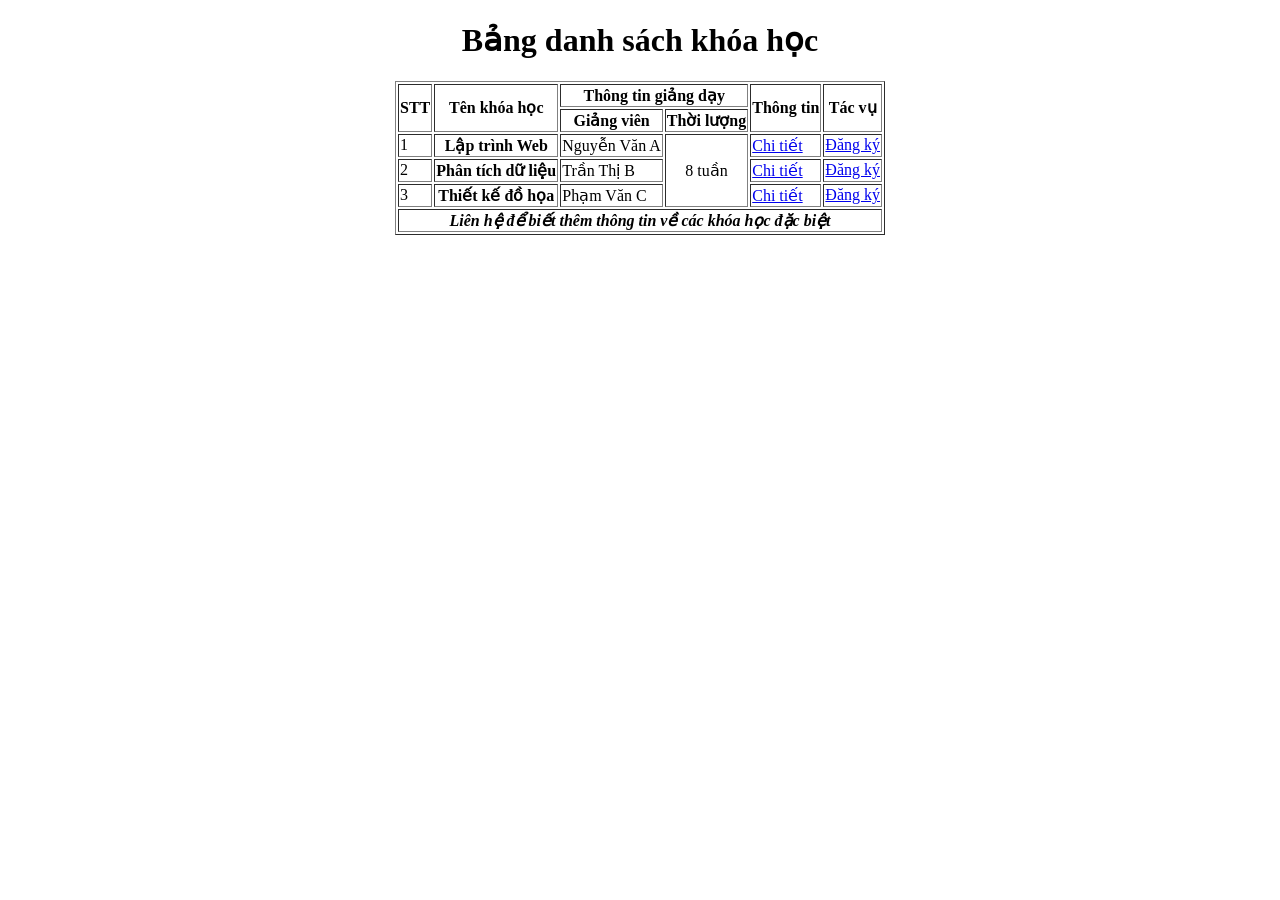
<file: baibuoi1.html>
<!DOCTYPE html>
<html lang="en">
<head>
    <meta charset="UTF-8">
    <meta name="viewport" content="width=device-width, initial-scale=1.0">
    <title>Document</title>
</head>
<body>
    
    <h1><center>Bảng danh sách khóa học</center></h1>
    <table border="1" align="center">
        <thead>
            <tr>
                <th rowspan="2">STT</th>
                <th rowspan="2">Tên khóa học</th>
                <th colspan="2">Thông tin giảng dạy</th>
                <th rowspan="2">Thông tin</th>
                <th rowspan="2">Tác vụ</th>
            </tr>
            <tr>
                <th>Giảng viên</th>
                <th>Thời lượng</th>
            </tr>
        </thead>
        <tbody>
            <tr>
                <td>1</td>
                <th>Lập trình Web</th>
                <td>Nguyễn Văn A</td>
                <td rowspan="3" style="text-align: center;">8 tuần</td>
                <td><a href="#">Chi tiết</a></td>
                <td><a href="#">Đăng ký</a></td>
            </tr>
            <tr>
                <td>2</td>
                <th>Phân tích dữ liệu</th>
                <td>Trần Thị B</td>
                <td><a href="#">Chi tiết</a></td>
                <td><a href="#">Đăng ký</a></td>
            </tr>
            <tr>
                <td>3</td>
                <th>Thiết kế đồ họa</th>
                <td>Phạm Văn C</td>
                <td><a href="#">Chi tiết</a></td>
                <td><a href="#">Đăng ký</a></td>
            </tr>
            <tr>
                <th colspan="6" ><i>
                    Liên hệ để biết thêm thông tin về các khóa học đặc biệt
                </i></th>
            </tr>
        </tbody>
    </table>
</body>
</html>
</file>
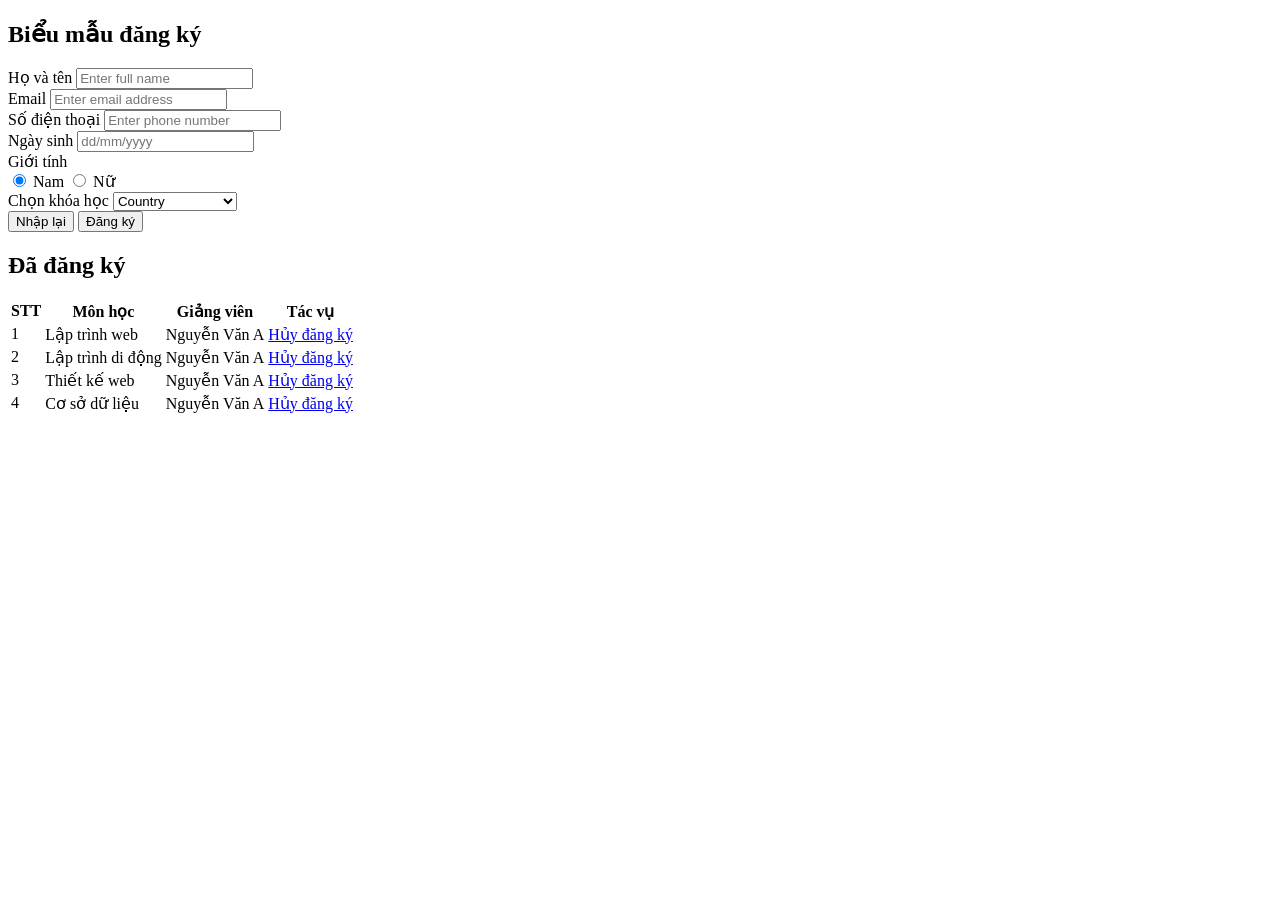
<file: baibuoi2.html>
<!DOCTYPE html>
<html lang="en">
<head>
    <meta charset="UTF-8">
    <meta name="viewport" content="width=device-width, initial-scale=1.0">
    <title>Document</title>
    <style>
        
    </style>
</head>
<div class="container">
        <h2>Biểu mẫu đăng ký</h2>
        <form action="#">
            <div class="form-group">
                <label>Họ và tên</label>
                <input type="text" placeholder="Enter full name">
            </div>

            <div class="form-group">
                <label>Email</label>
                <input type="email" placeholder="Enter email address">
            </div>

            <div class="row">
                <div class="col form-group">
                    <label>Số điện thoại</label>
                    <input type="text" placeholder="Enter phone number">
                </div>
                <div class="col form-group">
                    <label>Ngày sinh</label>
                    <input type="text" placeholder="dd/mm/yyyy" onfocus="(this.type='date')" onblur="(this.type='text')">
                </div>
            </div>

            <div class="form-group">
                <label>Giới tính</label>
                <div class="radio-group">
                    <label><input type="radio" name="gender" value="nam" checked> Nam</label>
                    <label><input type="radio" name="gender" value="nu"> Nữ</label>
                </div>
            </div>

            <div class="form-group">
                <label>Chọn khóa học</label>
                <select>
                    <option value="" disabled selected>Country</option> <option value="web">Lập trình web</option>
                    <option value="mobile">Lập trình di động</option>
                    <option value="design">Thiết kế web</option>
                    <option value="db">Cơ sở dữ liệu</option>
                </select>
            </div>

            <div class="btn-group">
                <button type="reset" class="btn btn-reset">Nhập lại</button>
                <button type="button" class="btn btn-submit">Đăng ký</button>
            </div>
        </form>

        <h2 class="table-title">Đã đăng ký</h2>
        <table>
            <thead>
                <tr>
                    <th class="center-text">STT</th>
                    <th>Môn học</th>
                    <th>Giảng viên</th>
                    <th class="center-text">Tác vụ</th>
                </tr>
            </thead>
            <tbody>
                <tr>
                    <td class="center-text">1</td>
                    <td>Lập trình web</td>
                    <td>Nguyễn Văn A</td>
                    <td class="center-text"><a href="#" class="cancel-link">Hủy đăng ký</a></td>
                </tr>
                <tr>
                    <td class="center-text">2</td>
                    <td>Lập trình di động</td>
                    <td>Nguyễn Văn A</td>
                    <td class="center-text"><a href="#" class="cancel-link">Hủy đăng ký</a></td>
                </tr>
                <tr>
                    <td class="center-text">3</td>
                    <td>Thiết kế web</td>
                    <td>Nguyễn Văn A</td>
                    <td class="center-text"><a href="#" class="cancel-link">Hủy đăng ký</a></td>
                </tr>
                <tr>
                    <td class="center-text">4</td>
                    <td>Cơ sở dữ liệu</td>
                    <td>Nguyễn Văn A</td>
                    <td class="center-text"><a href="#" class="cancel-link">Hủy đăng ký</a></td>
                </tr>
            </tbody>
        </table>
    </div>

</body>
    <script>
        document.addEventListener("DOMContentLoaded", function() {
           const btnRegister=document.getElementById("btn-register");
           const btnReset=document.getElementById("btn-reset");
                 btnRegister.addEventListener("click",function(){
                    let name=document.getElementById("name").value.trim();
                    let email=document.getElementById("email").value.trim();
                    let phone=document.getElementById("phone").value.trim();
                    let dob=document.getElementById("dob").value;
                    let course=document.getElementById("course").value;

                    let isValid=true;
                    //kiểm tra regex
                        var mauTen=/^.+$/;
                    if(mauTen.test(name)){
                        document.getElementById("err-name").style.display="none";

                    }else{
                        document.getElementById("err-name").style.display="block";
                        isValid=false;
                    }
                        var mauEmail=/^\w+@\w+(\.\w+)+$/;
                    if(mauEmail.test(email)){
                        document.getElementById("err-email").style.display="none";
                    }else{
                        document.getElementById("err-email").style.display="block";
                        isValid=false;
                    }
                        var mauPhone=/^\d{1,10}$/;
                    if(mauPhone.test(phone)){
                        document.getElementById("err-phone").style.display="none";
                    }else{
                        document.getElementById("err-phone").style.display="block";
                        isValid=false;
                    }
                    if(dob!==""){
                        document.getElementById("err-dob").style.display="none";

                    }else{
                        document.getElementById("err-dob").style.display="block";
                        isValid=false;
                    }
                    if(course!==""){
                        document.getElementById("err-course").style.display="none";
                    }else{
                        document.getElementById("err-course").style.display="block";
                        isValid=false;
                    }
                //kiểm tra trùng lặp khóa học
                if(isValid){
                    const tbody=document.getElementById("table-body");
                    let rows=tbody.getElementsByTagName("tr");
                    for(let i=0;i<rows.length;i++){
                        if(rows[i].cells[1].innerText===course){
                            alert("Khóa học này đã được đăng kí bên dưới !");
                            isValid=false;
                            break;
                        }
                    }
                }

                if(isValid){
                    let rowhtml=`
                    <tr>
                        <td>STT</td>
                        <td>${course}</td>
                        <td>Nguyễn Văn A</td>
                        <td><button class="btn-delete" onclick="deleteRow(this)">Hủy đăng kí</button></td>
                    </tr>

                    `;
                

                let tbody=document.getElementById("table-body");
                tbody.innerHTML=tbody.innerHTML+rowhtml;

                reindex();
            }
        });
        //nút nhập lại
        btnReset.addEventListener("click",function(){
                document.getElementById("name").value="";
                document.getElementById("email").value="";
                document.getElementById("phone").value = "";
                document.getElementById("dob").value = "";
                document.getElementById("course").value = "";
            let errors=document.querySelectorAll(".error");
            errors.forEach(e=>e.style.display="none");


        });//đánh lại số từ đầu nếu có dòng tĩnh
        reindex();
    });
        //hàm xóa dòng
        function deleteRow(btn){
            if(confirm("Bạn có chắc chắn muốn hủy đắng kí khóa học này?")){
                let row=btn.parentElement.parentElement;
                row.remove();
                reindex();
            }
        }

        //hàm đánh lại số thứ tự
        function reindex(){
            let rows=document.querySelectorAll("#table-body tr");
            rows.forEach((row, index)=>{
                row.cells[0].innerText=index+1;
            });
        }
                 
        
    </script>
</body>
</html>
</file>
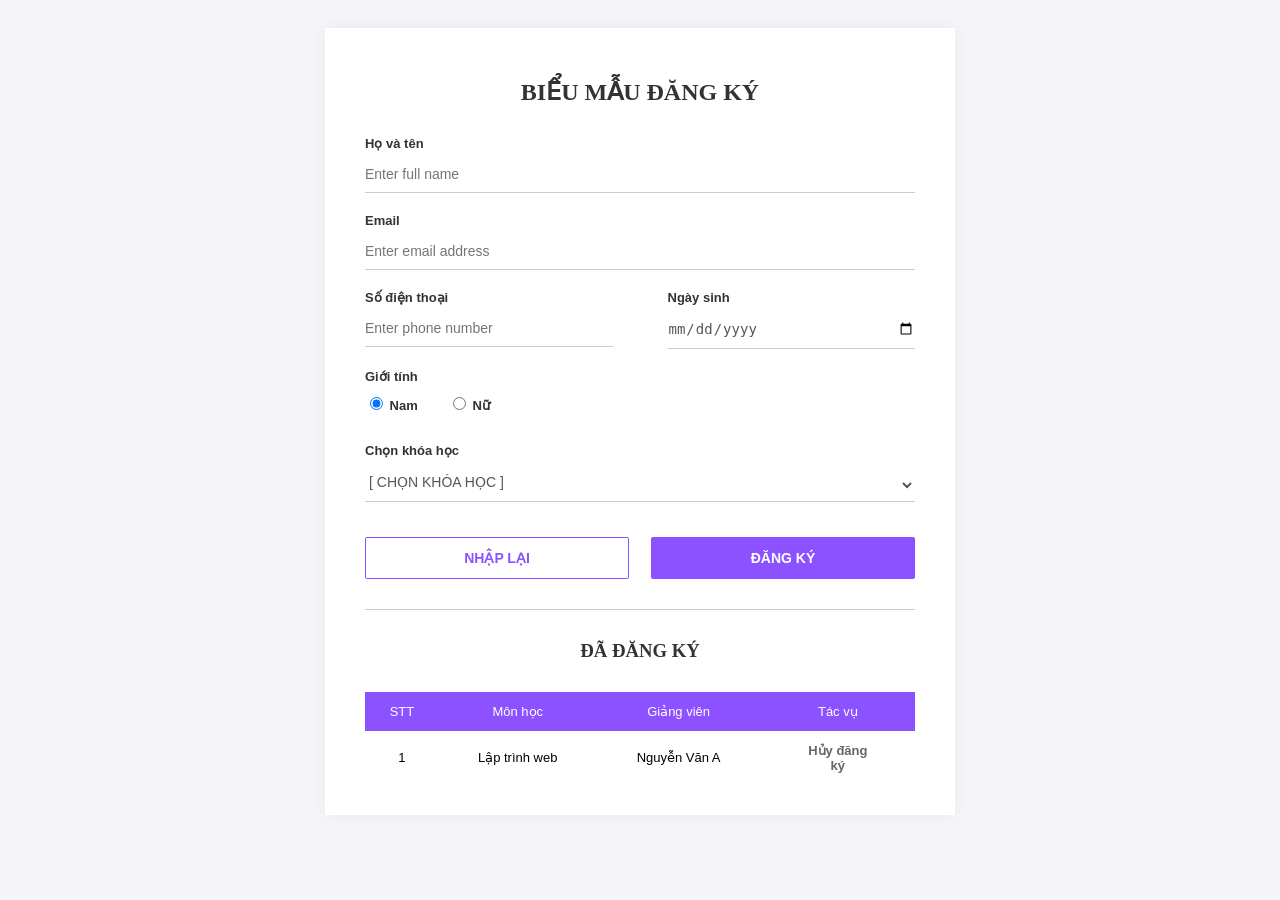
<file: btvnbuoi2.html>
<!DOCTYPE html>
<html lang="vi">
<head>
    <meta charset="UTF-8">
    <title>Biểu mẫu đăng ký</title>
    <style>
        /* --- CSS LÀM ĐẸP GIỐNG Y HỆT ẢNH MẪU --- */
        body {
            font-family: Arial, sans-serif;
            background-color: #f4f4f9; /* Màu nền ngoài trang */
            display: flex;
            justify-content: center;
            padding: 20px;
        }

        .container {
            background-color: #fff;
            width: 550px;
            padding: 30px 40px;
            box-shadow: 0 0 15px rgba(0,0,0,0.05); /* Đổ bóng nhẹ cho form */
        }

        /* Tiêu đề dùng font có chân */
        h2, h3 {
            text-align: center;
            font-family: "Times New Roman", Times, serif; 
            color: #333;
            margin-bottom: 30px;
        }

        .form-group {
            margin-bottom: 20px;
        }

        /* Chia 2 cột cho SĐT và Ngày sinh */
        .row {
            display: flex;
            justify-content: space-between;
        }
        .row .form-group {
            width: 45%;
        }

        label {
            display: block;
            font-weight: bold;
            font-size: 13px;
            margin-bottom: 10px;
            color: #333;
        }

        /* Ô nhập liệu chỉ có gạch chân (Style Material) */
        input[type="text"], input[type="date"], select {
            width: 100%;
            padding: 5px 0 10px 0;
            border: none;
            border-bottom: 1px solid #ccc; /* Chỉ giữ lại viền dưới */
            outline: none;
            font-size: 14px;
            color: #555;
            background-color: transparent;
        }

        /* Đổi màu viền dưới khi click vào ô nhập */
        input[type="text"]:focus, input[type="date"]:focus, select:focus {
            border-bottom: 2px solid #8c52ff; 
        }

        .gender-group {
            display: flex;
            gap: 30px;
            margin-top: 10px;
            font-size: 14px;
        }

        /* Dòng thông báo lỗi màu đỏ, căn phải */
        .error {
            color: #ff3333;
            font-size: 12px;
            text-align: right;
            display: none;
            margin-top: 5px;
        }

        /* Nút bấm */
        .button-group {
            display: flex;
            justify-content: space-between;
            margin-top: 35px;
        }

        button {
            width: 48%;
            padding: 12px;
            cursor: pointer;
            font-weight: bold;
            font-size: 14px;
            text-align: center;
            border-radius: 2px;
            transition: 0.3s;
        }

        #btn-reset {
            background-color: #fff;
            color: #8c52ff;
            border: 1px solid #8c52ff;
        }

        #btn-register {
            background-color: #8c52ff;
            color: #fff;
            border: none;
        }

        /* Đường kẻ ngang phân cách */
        hr {
            border: 0;
            border-top: 1px solid #ccc;
            margin: 30px 0;
        }

        /* --- Bảng dữ liệu --- */
        table {
            width: 100%;
            border-collapse: collapse;
            text-align: center;
            font-size: 13px;
        }

        th {
            background-color: #8c52ff; /* Màu nền tím cho Header */
            color: white;
            padding: 12px;
            font-weight: normal;
        }

        td {
            padding: 12px;
            border: none; /* Bỏ viền dọc của ô */
        }

        /* Dòng chẵn lẻ khác màu nhau */
        tbody tr:nth-child(odd) {
            background-color: #ffffff;
        }
        
        tbody tr:nth-child(even) {
            background-color: #f0ebff; /* Màu tím siêu nhạt cho dòng chẵn */
        }

        /* Nút Hủy đăng ký */
        .btn-delete {
            color: #666;
            text-decoration: none;
            cursor: pointer;
            background: none;
            border: none;
            font-size: 13px;
            padding: 0;
        }
        .btn-delete:hover {
            text-decoration: underline;
            color: red;
        }
    </style>
</head>
<body>

    <div class="container">
        <h2>BIỂU MẪU ĐĂNG KÝ</h2>
        
        <div class="form-group">
            <label>Họ và tên</label>
            <input type="text" id="name" placeholder="Enter full name">
            <div class="error" id="err-name">Họ và tên không hợp lệ</div>
        </div>

        <div class="form-group">
            <label>Email</label>
            <input type="text" id="email" placeholder="Enter email address">
            <div class="error" id="err-email">Email không hợp lệ</div>
        </div>

        <div class="row">
            <div class="form-group">
                <label>Số điện thoại</label>
                <input type="text" id="phone" placeholder="Enter phone number">
                <div class="error" id="err-phone">Số điện thoại không hợp lệ</div>
            </div>
            <div class="form-group">
                <label>Ngày sinh</label>
                <input type="date" id="dob">
                <div class="error" id="err-dob">Ngày sinh không hợp lệ</div>
            </div>
        </div>

        <div class="form-group">
            <label>Giới tính</label>
            <div class="gender-group">
                <label><input type="radio" name="gender" value="Nam" checked> Nam</label>
                <label><input type="radio" name="gender" value="Nữ"> Nữ</label>
            </div>
            <div class="error" id="err-gender">Giới tính không được để trống</div>
        </div>

        <div class="form-group">
            <label>Chọn khóa học</label>
            <select id="course">
                <option value="">[ CHỌN KHÓA HỌC ]</option>
                <option value="Lập trình web">Lập trình web</option>
                <option value="Lập trình di động">Lập trình di động</option>
                <option value="Thiết kế web">Thiết kế web</option>
                <option value="Cơ sở dữ liệu">Cơ sở dữ liệu</option>
            </select>
            <div class="error" id="err-course">Khóa học không được để trống</div>
        </div>

        <div class="button-group">
            <button type="button" id="btn-reset">NHẬP LẠI</button>
            <button type="button" id="btn-register">ĐĂNG KÝ</button>
        </div>

        <hr>

        <h3>ĐÃ ĐĂNG KÝ</h3>
        <table id="reg-table">
            <thead>
                <tr>
                    <th>STT</th>
                    <th>Môn học</th>
                    <th>Giảng viên</th>
                    <th>Tác vụ</th>
                </tr>
            </thead>
            <tbody id="table-body">
                <tr>
                    <td>1</td>
                    <td>Lập trình web</td>
                    <td>Nguyễn Văn A</td>
                    <td><button class="btn-delete" onclick="deleteRow(this)">Hủy đăng ký</button></td>
                </tr>
            </tbody>
        </table>
    </div>

    <script>
        document.addEventListener("DOMContentLoaded", function() {
           const btnRegister=document.getElementById("btn-register");
           const btnReset=document.getElementById("btn-reset");
                 btnRegister.addEventListener("click",function(){
                    let name=document.getElementById("name").value.trim();
                    let email=document.getElementById("email").value.trim();
                    let phone=document.getElementById("phone").value.trim();
                    let dob=document.getElementById("dob").value;
                    let course=document.getElementById("course").value;

                    let isValid=true;
                    //kiểm tra regex
                        var mauTen=/^.+$/;
                    if(mauTen.test(name)){
                        document.getElementById("err-name").style.display="none";

                    }else{
                        document.getElementById("err-name").style.display="block";
                        isValid=false;
                    }
                        var mauEmail=/^\w+@\w+(\.\w+)+$/;
                    if(mauEmail.test(email)){
                        document.getElementById("err-email").style.display="none";
                    }else{
                        document.getElementById("err-email").style.display="block";
                        isValid=false;
                    }
                        var mauPhone=/^\d{1,10}$/;
                    if(mauPhone.test(phone)){
                        document.getElementById("err-phone").style.display="none";
                    }else{
                        document.getElementById("err-phone").style.display="block";
                        isValid=false;
                    }
                    if(dob!==""){
                        document.getElementById("err-dob").style.display="none";

                    }else{
                        document.getElementById("err-dob").style.display="block";
                        isValid=false;
                    }
                    if(course!==""){
                        document.getElementById("err-course").style.display="none";
                    }else{
                        document.getElementById("err-course").style.display="block";
                        isValid=false;
                    }
                //kiểm tra trùng lặp khóa học
                if(isValid){
                    const tbody=document.getElementById("table-body");
                    let rows=tbody.getElementsByTagName("tr");
                    for(let i=0;i<rows.length;i++){
                        if(rows[i].cells[1].innerText===course){
                            alert("Khóa học này đã được đăng kí bên dưới !");
                            isValid=false;
                            break;
                        }
                    }
                }

                if(isValid){
                    let rowhtml=`
                    <tr>
                        <td>STT</td>
                        <td>${course}</td>
                        <td>Nguyễn Văn A</td>
                        <td><button class="btn-delete" onclick="deleteRow(this)">Hủy đăng kí</button></td>
                    </tr>

                    `;
                

                let tbody=document.getElementById("table-body");
                tbody.innerHTML=tbody.innerHTML+rowhtml;

                reindex();
            }
        });
        //nút nhập lại
        btnReset.addEventListener("click",function(){
                document.getElementById("name").value="";
                document.getElementById("email").value="";
                document.getElementById("phone").value = "";
                document.getElementById("dob").value = "";
                document.getElementById("course").value = "";
            let errors=document.querySelectorAll(".error");
            errors.forEach(e=>e.style.display="none");


        });//đánh lại số từ đầu nếu có dòng tĩnh
        reindex();
    });
        //hàm xóa dòng
        function deleteRow(btn){
            if(confirm("Bạn có chắc chắn muốn hủy đắng kí khóa học này?")){
                let row=btn.parentElement.parentElement;
                row.remove();
                reindex();
            }
        }

        //hàm đánh lại số thứ tự
        function reindex(){
            let rows=document.querySelectorAll("#table-body tr");
            rows.forEach((row, index)=>{
                row.cells[0].innerText=index+1;
            });
        }
                 
        
    </script>
      
</body>
</html>
</file>
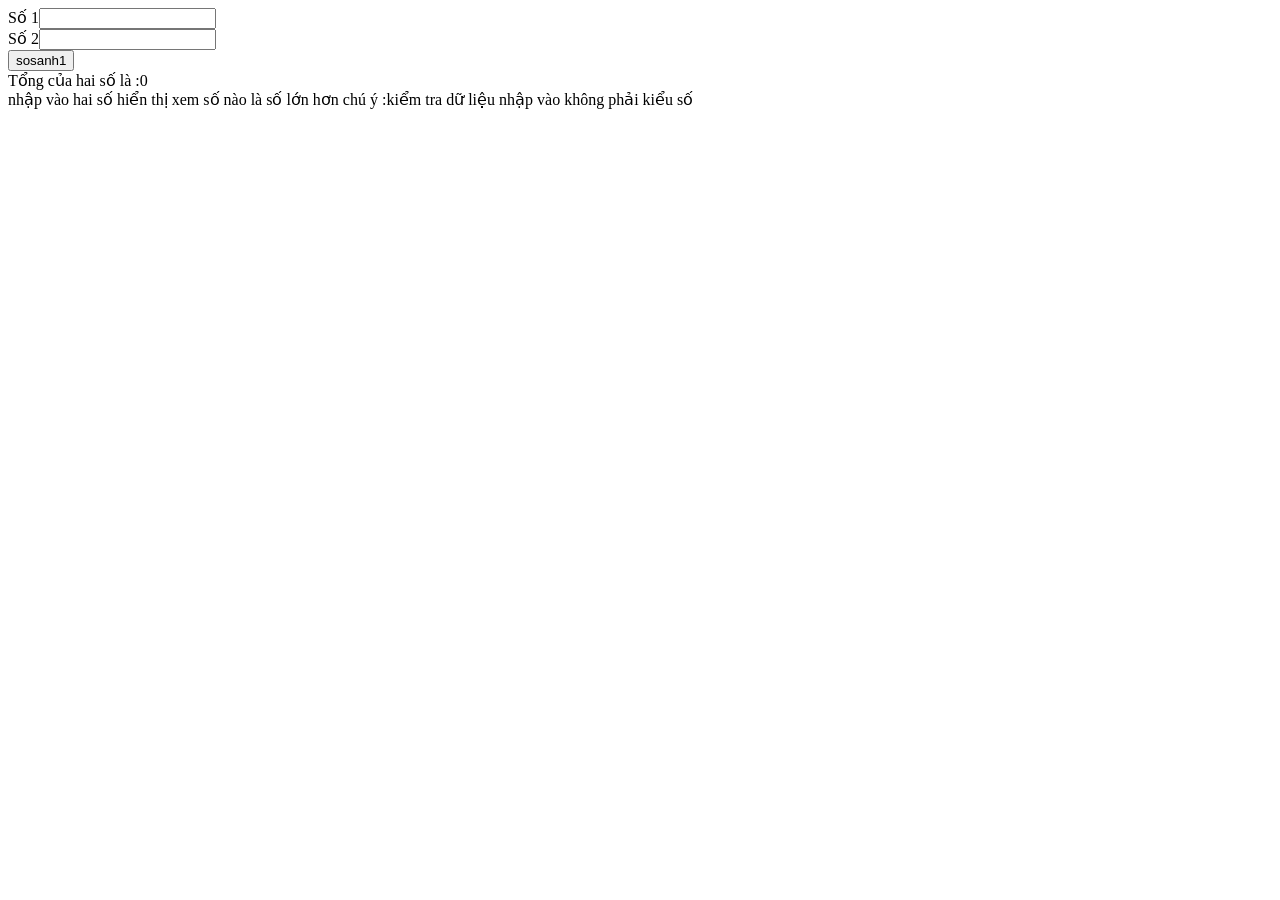
<file: buoi3.html>
<!DOCTYPE html>
<html lang="en">
<head>
    <meta charset="UTF-8">
    <meta name="viewport" content="width=device-width, initial-scale=1.0">
    <title>Document</title>
   <script language="javascript">
    function sosanh(){
            var a=parseInt(document.getElementById("so1").value);
            var b=parseInt(document.getElementById("so2").value);
            if(isNaN(a)||isNaN(b)){
                document.getElementById("ketqua").innerHTML="lỗi";
            }else if(a>b){
                document.getElementById("ketqua").innerHTML=a;
            }else if(a==b){
                document.getElementById("ketqua").innerHTML="BẰng nhau";
            }else{
                document.getElementById("ketqua").innerHTML= b;
            }       
    }   
   </script> 
</head>
<body>
    <form method="POST" action="">
        Số 1<input name="so1" id="so1" value=""/><br/>
        Số 2<input name="so2" id="so2" value=""/><br/>
        <input name="sosanh1" id="sosanh1" type="button" onclick="sosanh();" value="sosanh1"/><br/>
    
        <label>Tổng của hai số là :</label><label id="ketqua">0</label><br/>
        

    </form>
</body>
</html>
nhập vào hai số hiển thị xem số nào là số lớn hơn chú ý :kiểm tra dữ liệu nhập vào không phải kiểu số
</file>
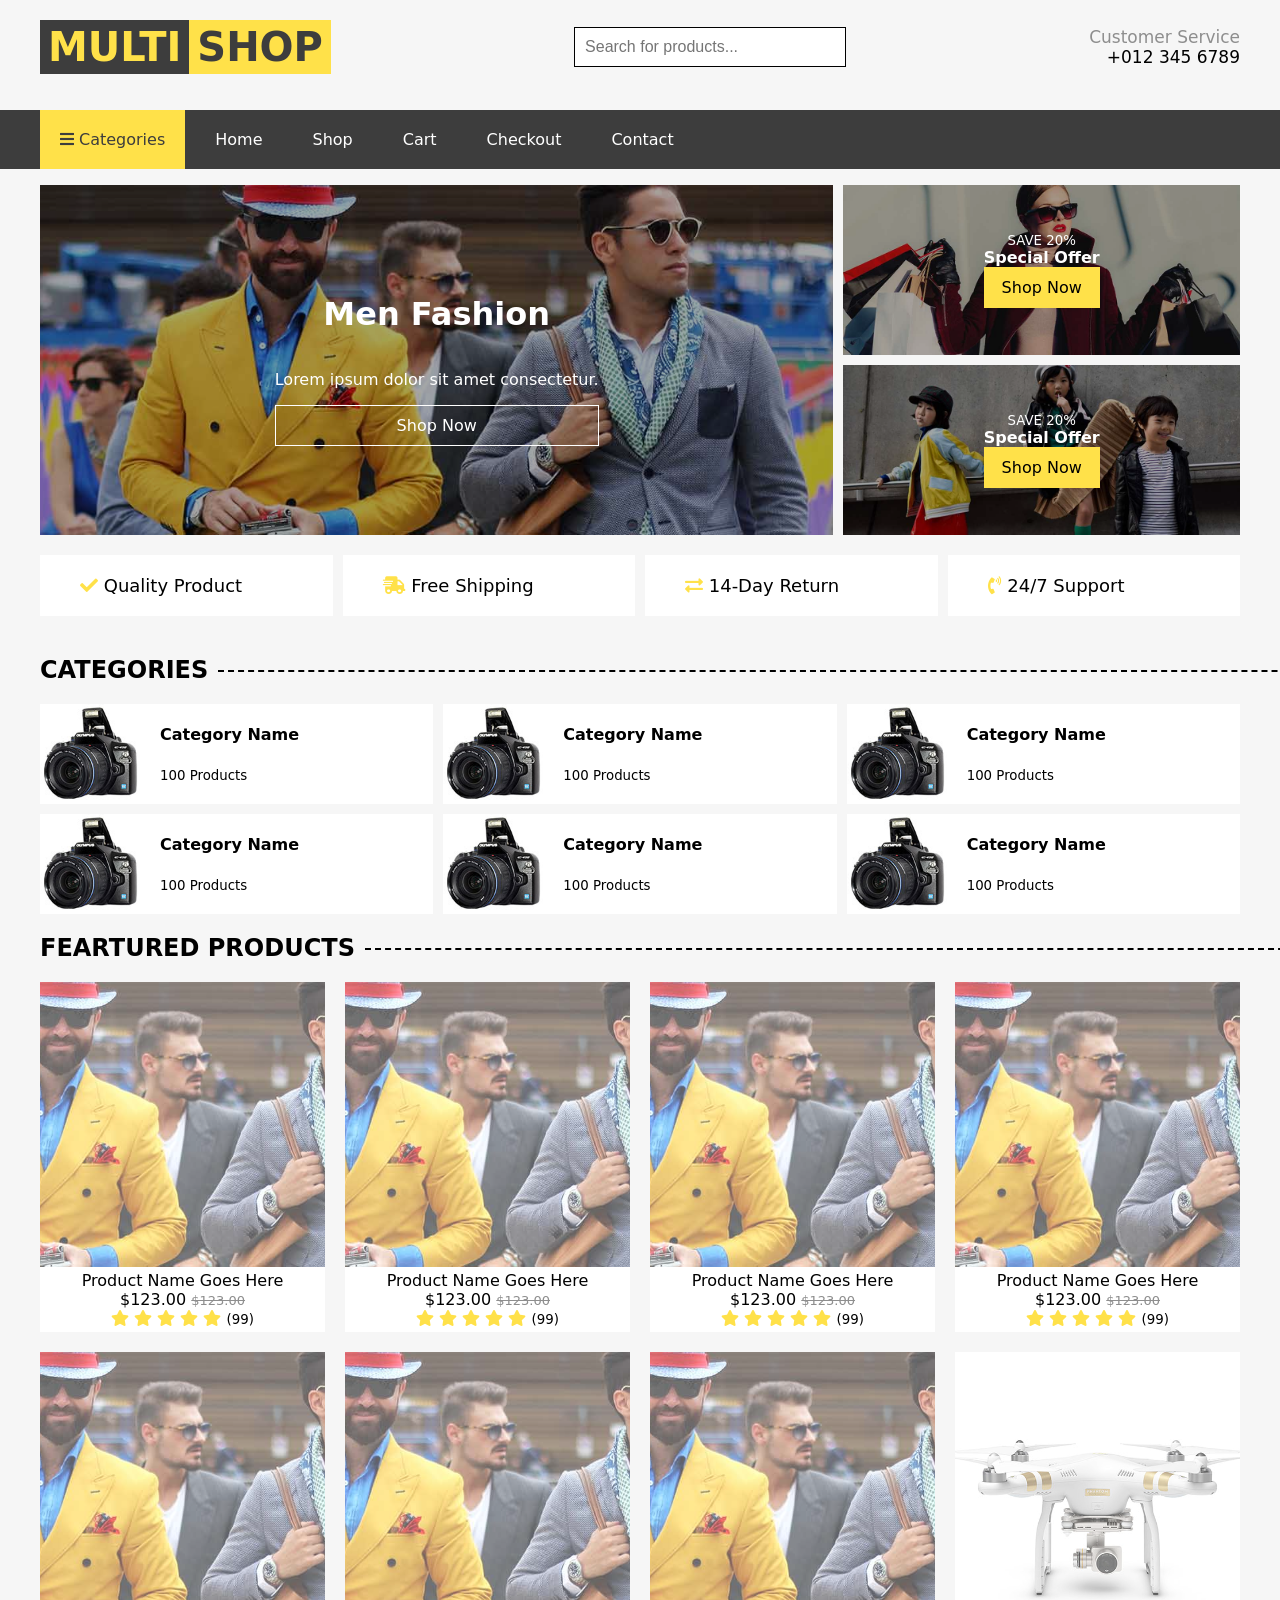
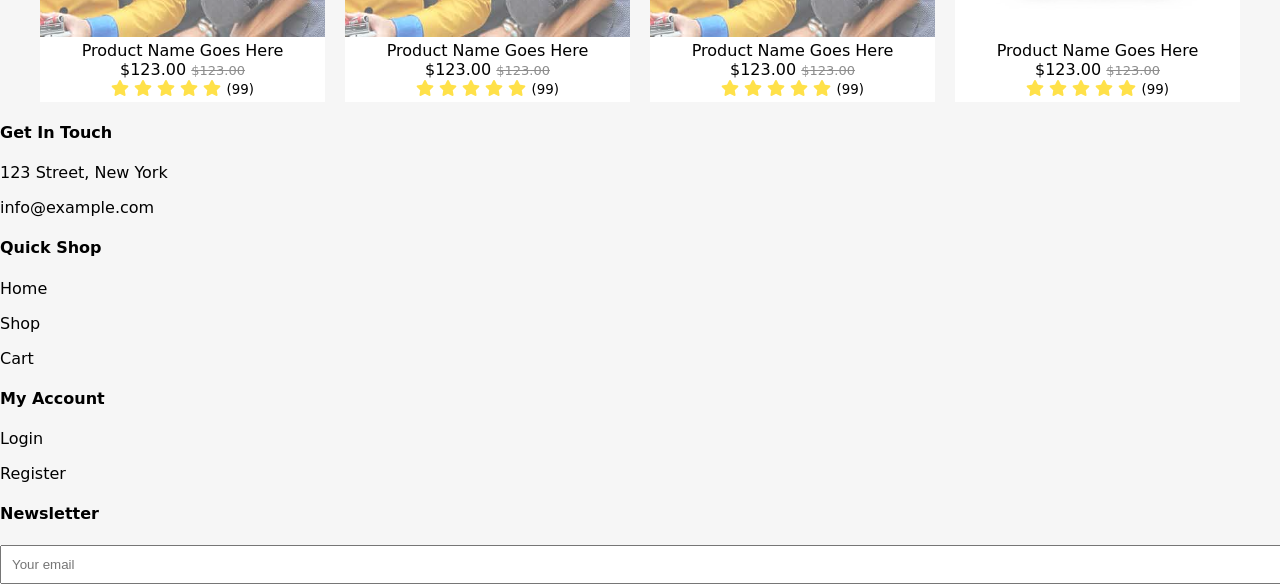
<file: demobaitapthaylam.html>
<!DOCTYPE html>
<html lang="en">

<head>
    <meta charset="UTF-8">
    <title>Multi Shop</title>
    <link href="https://fonts.googleapis.com/css2?family=Roboto:wght@300;400;500;700&display=swap" rel="stylesheet">
    <link href="https://cdnjs.cloudflare.com/ajax/libs/font-awesome/5.10.0/css/all.min.css" rel="stylesheet">
    <link rel="stylesheet" href="demobttl.css">
</head>
<body>
    <!-- HEADER -->
    <div class="header">
        <div class="topbar">
            <div class="logo">
                <span class="multi">MULTI</span>
                <span class="shop">SHOP</span>
            </div>
            <div class="search">
                <input placeholder="Search for products...">
            </div>
            <div class="custom-service" style="font-size: 17px;">
                <span class="text-muted">Customer Service</span><br>+012 345 6789
            </div>
        </div>
        <div class="nav">
            <ul>
                <li class="special"><i class="fa fa-bars mr-2" style="margin-right: 5px;"></i>Categories</li>
                <li>Home</li>
                <li>Shop</li>
                <li>Cart</li>
                <li>Checkout</li>
                <li>Contact</li>
            </ul>
        </div>
    </div>

    <!-- HERO -->
    <div class="hero">
        <div class="carousels container d-flex">
            <div class="banner-left">
                <img src="img\carousel-1.jpg" alt="">
                <div class="content-image">
                    <div class="text">
                        <h1>Men Fashion</h1>
                        <p>Lorem ipsum dolor sit amet consectetur.</p>
                        <a class="btn shopnow">Shop Now</a>
                    </div>
                </div>
            </div>
            <div class="banner-right">
                <div class="top" style="position: relative;">
                    <img src="img\carousel-2.jpg" alt="">
                    <div class="content-image">
                        <div class="text">
                            <small>SAVE 20%</small>
                            <span><strong>Special Offer</strong></span>
                            <a class="btn shopnow yellow">Shop Now</a>
                        </div>
                    </div>
                </div>
                <div class="bottom" style="position: relative;">
                    <img src="img\carousel-3.jpg" alt="">
                    <div class="content-image">
                        <div class="text">
                            <small>SAVE 20%</small>
                            <span><strong>Special Offer</strong></span>
                            <a class="btn shopnow yellow">Shop Now</a>
                        </div>
                    </div>
                </div>
            </div>
        </div>
    </div>

    <!-- FEATURES -->
    <div class="features">
        <div class="feature"><i class="fas fa-check"></i> Quality Product</div>
        <div class="feature"><i class="fas fa-shipping-fast"></i> Free Shipping</div>
        <div class="feature"><i class="fas fa-exchange-alt"></i> 14-Day Return</div>
        <div class="feature"><i class="fas fa-phone-volume"></i> 24/7 Support</div>
    </div>

    <div class="categorie">
        <h2>CATEGORIES</h2>
        <div class="outline">
            <div class="line"></div>
        </div>
    </div>

    <div class="items">
        <div class="cat-item">
            <div class="image-item">
                <img class="img-fluid" src="img/cat-2.jpg" alt="">
            </div>
            <div class="details-category">
                <h4>Category Name</h4>
                <small class="text-body">100 Products</small>
            </div>
        </div>
        <div class="cat-item">
            <div class="image-item">
                <img class="img-fluid" src="img/cat-2.jpg" alt="">
            </div>
            <div class="details-category">
                <h4>Category Name</h4>
                <small class="text-body">100 Products</small>
            </div>
        </div>
        <div class="cat-item">
            <div class="image-item">
                <img class="img-fluid" src="img/cat-2.jpg" alt="">
            </div>
            <div class="details-category">
                <h4>Category Name</h4>
                <small class="text-body">100 Products</small>
            </div>
        </div>
        <div class="cat-item">
            <div class="image-item">
                <img class="img-fluid" src="img/cat-2.jpg" alt="">
            </div>
            <div class="details-category">
                <h4>Category Name</h4>
                <small class="text-body">100 Products</small>
            </div>
        </div>
        <div class="cat-item">
            <div class="image-item">
                <img class="img-fluid" src="img/cat-2.jpg" alt="">
            </div>
            <div class="details-category">
                <h4>Category Name</h4>
                <small class="text-body">100 Products</small>
            </div>
        </div>
        <div class="cat-item">
            <div class="image-item">
                <img class="img-fluid" src="img/cat-2.jpg" alt="">
            </div>
            <div class="details-category">
                <h4>Category Name</h4>
                <small class="text-body">100 Products</small>
            </div>
        </div>
    </div>

    <div class="categorie">
        <h2>FEARTURED PRODUCTS</h2>
        <div class="outline">
            <div class="line"></div>
        </div>
    </div>

    <!-- PRODUCTS -->
    <div class="section">
        <div class="products">
            <div class="d-flex list-product">
                <div class="product-item">
                    <div class="product-img">
                        <img class="img-fluid" src="img/carousel-1.jpg" alt="">
                        <div class="d-flex w-100 h-100 mask">
                            <div class="product-action">
                                <a class="btn" href=""><i class="fa fa-shopping-cart"></i></a>
                                <a class="btn" href=""><i class="far fa-heart"></i></a>
                                <a class="btn" href=""><i class="fa fa-sync-alt"></i></a>
                                <a class="btn" href=""><i class="fa fa-search"></i></a>
                            </div>
                        </div>
                    </div>
                    <div class="text-center detail-product">
                        <a class="h6" href="">Product Name Goes Here</a>
                        <div class="price">
                            <span>$123.00</span>
                            <span class="text-muted "><del>$123.00</del></span>
                        </div>
                        <div class="rating">
                            <i class="fa fa-star"></i>
                            <i class="fa fa-star"></i>
                            <i class="fa fa-star"></i>
                            <i class="fa fa-star"></i>
                            <i class="fa fa-star"></i>
                            <small>(99)</small>
                        </div>
                    </div>
                </div>
                <div class="product-item">
                    <div class="product-img">
                        <img class="img-fluid" src="img/carousel-1.jpg" alt="">
                        <div class="d-flex w-100 h-100 mask">
                            <div class="product-action">
                                <a class="btn" href=""><i class="fa fa-shopping-cart"></i></a>
                                <a class="btn" href=""><i class="far fa-heart"></i></a>
                                <a class="btn" href=""><i class="fa fa-sync-alt"></i></a>
                                <a class="btn" href=""><i class="fa fa-search"></i></a>
                            </div>
                        </div>
                    </div>
                    <div class="text-center detail-product">
                        <a class="h6" href="">Product Name Goes Here</a>
                        <div class="price">
                            <span>$123.00</span>
                            <span class="text-muted "><del>$123.00</del></span>
                        </div>
                        <div class="rating">
                            <i class="fa fa-star"></i>
                            <i class="fa fa-star"></i>
                            <i class="fa fa-star"></i>
                            <i class="fa fa-star"></i>
                            <i class="fa fa-star"></i>
                            <small>(99)</small>
                        </div>
                    </div>
                </div>
                <div class="product-item">
                    <div class="product-img">
                        <img class="img-fluid" src="img/carousel-1.jpg" alt="">
                        <div class="d-flex w-100 h-100 mask">
                            <div class="product-action">
                                <a class="btn" href=""><i class="fa fa-shopping-cart"></i></a>
                                <a class="btn" href=""><i class="far fa-heart"></i></a>
                                <a class="btn" href=""><i class="fa fa-sync-alt"></i></a>
                                <a class="btn" href=""><i class="fa fa-search"></i></a>
                            </div>
                        </div>
                    </div>
                    <div class="text-center detail-product">
                        <a class="h6" href="">Product Name Goes Here</a>
                        <div class="price">
                            <span>$123.00</span>
                            <span class="text-muted "><del>$123.00</del></span>
                        </div>
                        <div class="rating">
                            <i class="fa fa-star"></i>
                            <i class="fa fa-star"></i>
                            <i class="fa fa-star"></i>
                            <i class="fa fa-star"></i>
                            <i class="fa fa-star"></i>
                            <small>(99)</small>
                        </div>
                    </div>
                </div>
                <div class="product-item">
                    <div class="product-img">
                        <img class="img-fluid" src="img/carousel-1.jpg" alt="">
                        <div class="d-flex w-100 h-100 mask">
                            <div class="product-action">
                                <a class="btn" href=""><i class="fa fa-shopping-cart"></i></a>
                                <a class="btn" href=""><i class="far fa-heart"></i></a>
                                <a class="btn" href=""><i class="fa fa-sync-alt"></i></a>
                                <a class="btn" href=""><i class="fa fa-search"></i></a>
                            </div>
                        </div>
                    </div>
                    <div class="text-center detail-product">
                        <a class="h6" href="">Product Name Goes Here</a>
                        <div class="price">
                            <span>$123.00</span>
                            <span class="text-muted "><del>$123.00</del></span>
                        </div>
                        <div class="rating">
                            <i class="fa fa-star"></i>
                            <i class="fa fa-star"></i>
                            <i class="fa fa-star"></i>
                            <i class="fa fa-star"></i>
                            <i class="fa fa-star"></i>
                            <small>(99)</small>
                        </div>
                    </div>
                </div>
                <div class="product-item">
                    <div class="product-img">
                        <img class="img-fluid" src="img/carousel-1.jpg" alt="">
                        <div class="d-flex w-100 h-100 mask">
                            <div class="product-action">
                                <a class="btn" href=""><i class="fa fa-shopping-cart"></i></a>
                                <a class="btn" href=""><i class="far fa-heart"></i></a>
                                <a class="btn" href=""><i class="fa fa-sync-alt"></i></a>
                                <a class="btn" href=""><i class="fa fa-search"></i></a>
                            </div>
                        </div>
                    </div>
                    <div class="text-center detail-product">
                        <a class="h6" href="">Product Name Goes Here</a>
                        <div class="price">
                            <span>$123.00</span>
                            <span class="text-muted "><del>$123.00</del></span>
                        </div>
                        <div class="rating">
                            <i class="fa fa-star"></i>
                            <i class="fa fa-star"></i>
                            <i class="fa fa-star"></i>
                            <i class="fa fa-star"></i>
                            <i class="fa fa-star"></i>
                            <small>(99)</small>
                        </div>
                    </div>
                </div>
                <div class="product-item">
                    <div class="product-img">
                        <img class="img-fluid" src="img/carousel-1.jpg" alt="">
                        <div class="d-flex w-100 h-100 mask">
                            <div class="product-action">
                                <a class="btn" href=""><i class="fa fa-shopping-cart"></i></a>
                                <a class="btn" href=""><i class="far fa-heart"></i></a>
                                <a class="btn" href=""><i class="fa fa-sync-alt"></i></a>
                                <a class="btn" href=""><i class="fa fa-search"></i></a>
                            </div>
                        </div>
                    </div>
                    <div class="text-center detail-product">
                        <a class="h6" href="">Product Name Goes Here</a>
                        <div class="price">
                            <span>$123.00</span>
                            <span class="text-muted "><del>$123.00</del></span>
                        </div>
                        <div class="rating">
                            <i class="fa fa-star"></i>
                            <i class="fa fa-star"></i>
                            <i class="fa fa-star"></i>
                            <i class="fa fa-star"></i>
                            <i class="fa fa-star"></i>
                            <small>(99)</small>
                        </div>
                    </div>
                </div>
                <div class="product-item">
                    <div class="product-img">
                        <img class="img-fluid" src="img/carousel-1.jpg" alt="">
                        <div class="d-flex w-100 h-100 mask">
                            <div class="product-action">
                                <a class="btn" href=""><i class="fa fa-shopping-cart"></i></a>
                                <a class="btn" href=""><i class="far fa-heart"></i></a>
                                <a class="btn" href=""><i class="fa fa-sync-alt"></i></a>
                                <a class="btn" href=""><i class="fa fa-search"></i></a>
                            </div>
                        </div>
                    </div>
                    <div class="text-center detail-product">
                        <a class="h6" href="">Product Name Goes Here</a>
                        <div class="price">
                            <span>$123.00</span>
                            <span class="text-muted "><del>$123.00</del></span>
                        </div>
                        <div class="rating">
                            <i class="fa fa-star"></i>
                            <i class="fa fa-star"></i>
                            <i class="fa fa-star"></i>
                            <i class="fa fa-star"></i>
                            <i class="fa fa-star"></i>
                            <small>(99)</small>
                        </div>
                    </div>
                </div>
                <div class="product-item">
                    <div class="product-img">
                        <img class="img-fluid" src="img/product-5.jpg" alt="">
                        <div class="d-flex w-100 h-100 mask">
                            <div class="product-action">
                                <a class="btn" href=""><i class="fa fa-shopping-cart"></i></a>
                                <a class="btn" href=""><i class="far fa-heart"></i></a>
                                <a class="btn" href=""><i class="fa fa-sync-alt"></i></a>
                                <a class="btn" href=""><i class="fa fa-search"></i></a>
                            </div>
                        </div>
                    </div>
                    <div class="text-center detail-product">
                        <a class="h6" href="">Product Name Goes Here</a>
                        <div class="price">
                            <span>$123.00</span>
                            <span class="text-muted "><del>$123.00</del></span>
                        </div>
                        <div class="rating">
                            <i class="fa fa-star"></i>
                            <i class="fa fa-star"></i>
                            <i class="fa fa-star"></i>
                            <i class="fa fa-star"></i>
                            <i class="fa fa-star"></i>
                            <small>(99)</small>
                        </div>
                    </div>
                </div>
            </div>
        </div>
    </div>

    <!-- FOOTER -->
    <footer class="d-flex">
        <div>
            <h4>Get In Touch</h4>
            <p>123 Street, New York</p>
            <p>info@example.com</p>
        </div>
        <div>
            <h4>Quick Shop</h4>
            <p>Home</p>
            <p>Shop</p>
            <p>Cart</p>
        </div>
        <div>
            <h4>My Account</h4>
            <p>Login</p>
            <p>Register</p>
        </div>
        <div>
            <h4>Newsletter</h4>
            <input placeholder="Your email" style="width:100%;padding:10px">
        </div>
    </footer>

</body>

</html>
</file>
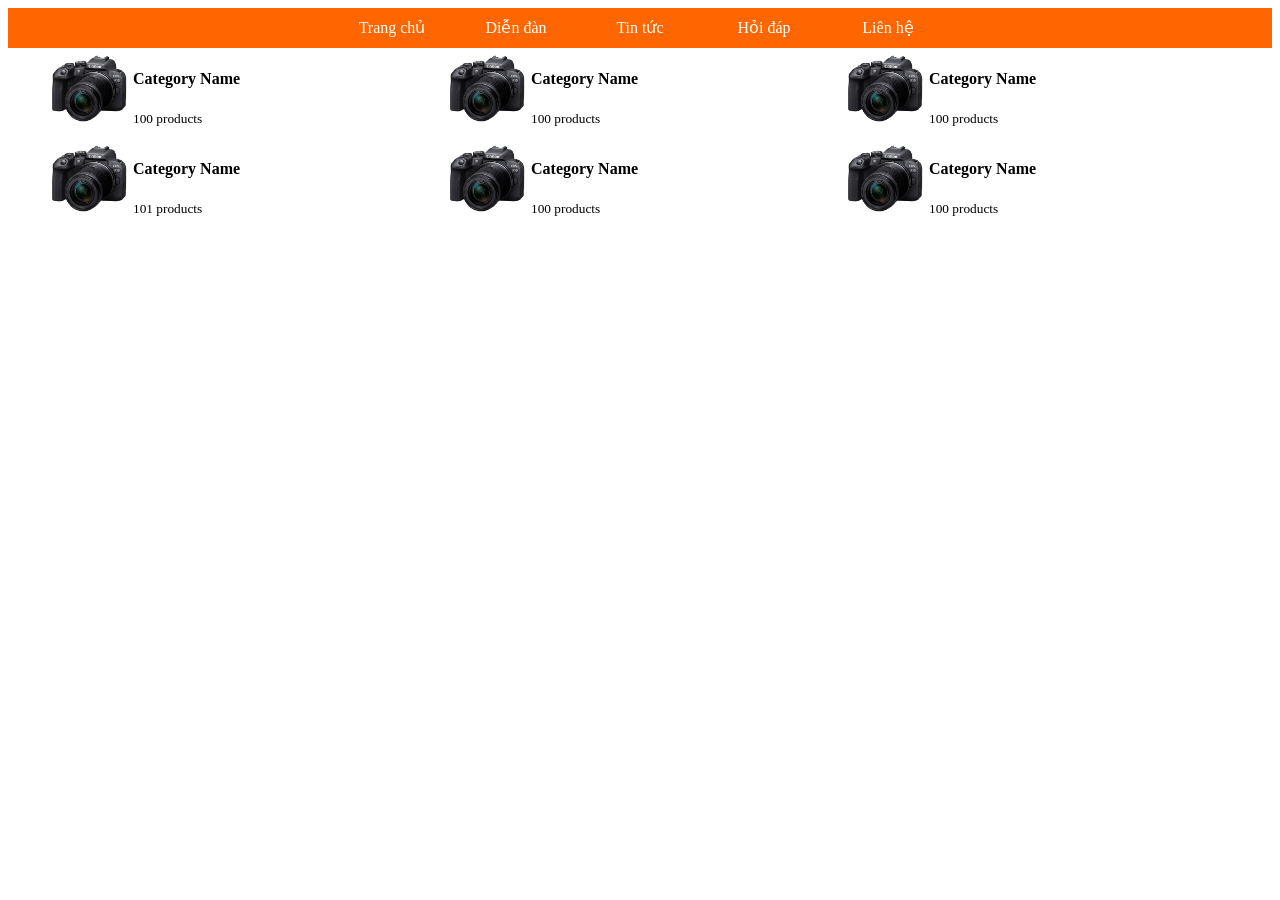
<file: trangmenu.html>
<!DOCTYPE html>
<html lang="en">
<head>
    <meta charset="UTF-8">
    <meta name="viewport" content="width=device-width, initial-scale=1.0">
    <title>Trang menu</title>
    <link rel="stylesheet" href="menu.css"/>
</head>
<body>
    <div class="menu">
        <ul>
            <li><a href="#">Trang chủ</a></li>
            <li><a href="#">Diễn đàn </a> </li>
            <li>
               <a href="#"> Tin tức</a> 
                <ul class="sub-menu">
                    <li><a href="#">WordPress</a></li>
                    <li><a href="#">SEO</a></li>
                    <li><a href="#">Hosting</a></li>
                </ul>
            </li>
            <li><a href="#"> Hỏi đáp </a></li>
            <li><a href="#"> Liên hệ </a></li>  
        </ul>
    </div>

    <div class="items">
        <div class="cat-items">
            <div class="image-item">
                <img class="img-fluid" src="camera.png" alt="demo anh"/>
            </div>
           <div class="details-category">
            <h4>Category Name</h4>
            <small class="text-body">100 products</small>
           </div> 
        </div>

        <div class="cat-items">
            <div class="image-item">
                <img class="img-fluid" src="camera.png" alt="demo anh"/>
            </div>
           <div class="details-category">
            <h4>Category Name</h4>
            <small class="text-body">100 products</small>
           </div> 
        </div>

        <div class="cat-items">
            <div class="image-item">
                <img class="img-fluid" src="camera.png" alt="demo anh"/>
            </div>
           <div class="details-category">
            <h4>Category Name</h4>
            <small class="text-body">100 products</small>
           </div> 
        </div>

        <div class="cat-items">
            <div class="image-item">
                <img class="img-fluid" src="camera.png" alt="demo anh"/>
            </div>
           <div class="details-category">
            <h4>Category Name</h4>
            <small class="text-body">101 products</small>
           </div> 
        </div>

        <div class="cat-items">
            <div class="image-item">
                <img class="img-fluid" src="camera.png" alt="demo anh"/>
            </div>
           <div class="details-category">
            <h4>Category Name</h4>
            <small class="text-body">100 products</small>
           </div> 
        </div>

        <div class="cat-items">
            <div class="image-item">
                <img class="img-fluid" src="camera.png" alt="demo anh"/>
            </div>
           <div class="details-category">
            <h4>Category Name</h4>
            <small class="text-body">100 products</small>
           </div> 
        </div>


    </div>

</body>
</html>
</file>
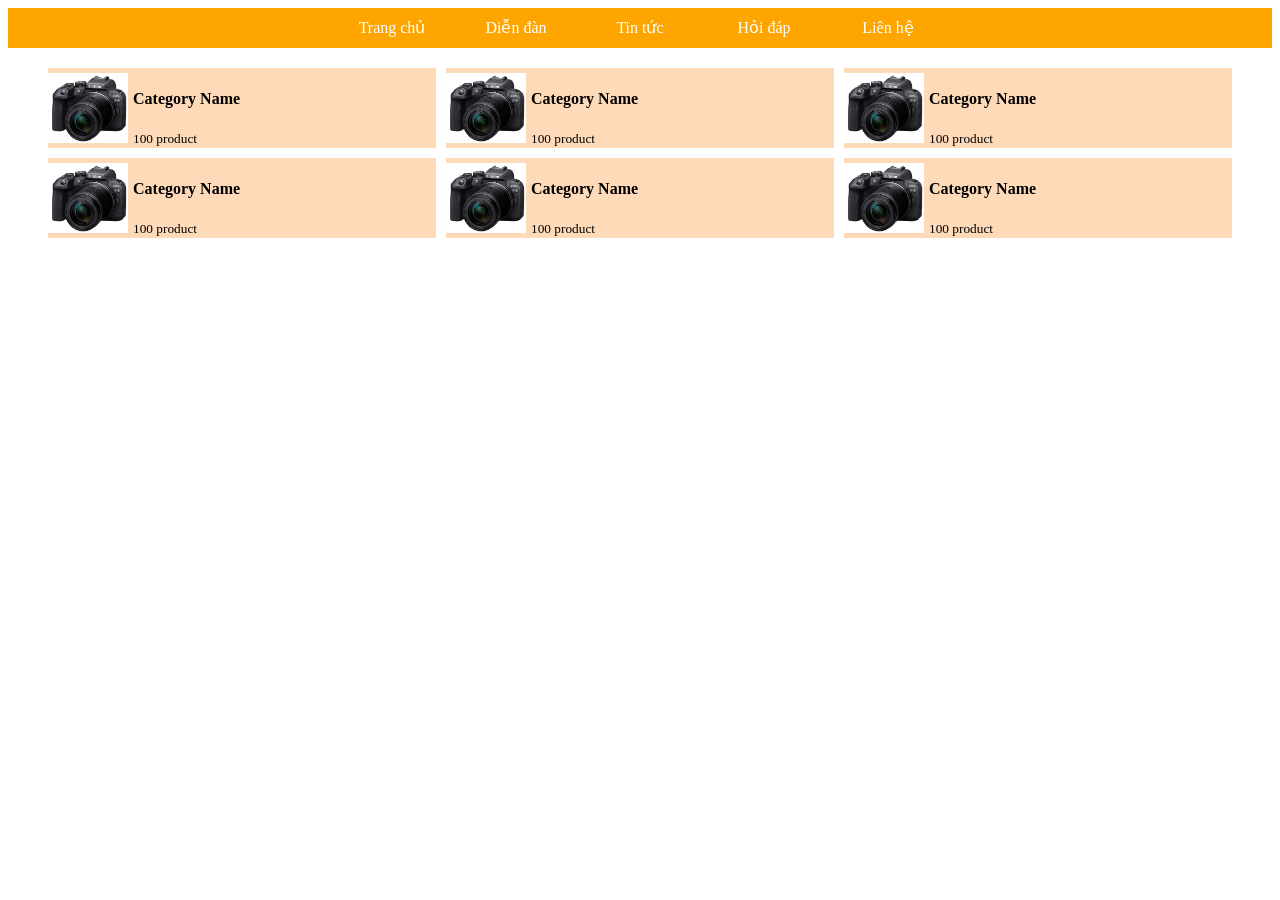
<file: trangmenu2.html>
<!DOCTYPE html>
<html lang="en">
<head>
    <meta charset="UTF-8">
    <meta name="viewport" content="width=device-width, initial-scale=1.0">
    <title>Trang menu làm lại</title>
    <link rel="stylesheet" href="menu2.css"/>
</head>
<body>
    <div class="menu">
        <ul>
            <li><a href="#">Trang chủ</a></li>
            <li><a href="#">Diễn đàn</a></li>
            <li><a href="#">Tin tức</a>
                <ul class="sub-menu">
                    <li><a href="#">WordPress</a></li>
                    <li><a href="#">SEO</a></li>
                    <li><a href="#">Hosting</a></li>

                </ul>
            </li>
            <li><a href="#">Hỏi đáp</a></li>
            <li><a href="#">Liên hệ</a></li>
        </ul>
    </div>

    

    <div class="items">

    <div class="danhmucsp">
        <div class="anhhang">
            <img class="img-fluid" src="camera.png" alt="demo anh"/>
        </div>
    
    <div class="chitietsp" >
        <h4>Category Name</h4>
        <small class="text-body">100 product</small>
    </div>     
</div>

<div class="danhmucsp">
    <div class="anhhang">
        <img class="img-fluid" src="camera.png" alt="demo anh"/>
    </div>
    
    <div class="chitietsp" >
        <h4>Category Name</h4>
        <small class="text-body">100 product</small>
    </div>     
</div>

<div class="danhmucsp">
    <div class="anhhang">
        <img class="img-fluid" src="camera.png" alt="demo anh"/>
    </div>
    
    <div class="chitietsp" >
        <h4>Category Name</h4>
        <small class="text-body">100 product</small>
    </div>     
</div>

<div class="danhmucsp">
    <div class="anhhang">
        <img class="img-fluid" src="camera.png" alt="demo anh"/>
    </div>
    
    <div class="chitietsp" >
        <h4>Category Name </h4>
        <small class="text-body">100 product</small>
    </div>     
</div>

<div class="danhmucsp">
    <div class="anhhang">
        <img class="img-fluid" src="camera.png" alt="demo anh"/>
    </div>
    
    <div class="chitietsp" >
        <h4>Category Name</h4>
        <small class="text-body">100 product</small>
    </div>     
</div>

<div class="danhmucsp">
    <div class="anhhang">
        <img class="img-fluid" src="camera.png" alt="demo anh"/>
    </div>
    
    <div class="chitietsp" >
        <h4>Category Name</h4>
        <small class="text-body">100 product</small>
    </div>     
</div>
    </div>
</body>
</html>
</file>
<file: demobttl.css>
body{
    background-color: rgb(246, 246, 246);
    box-sizing: border-box;
    margin: 0;
    padding: 0;
    font-family: system-ui, -apple-system, BlinkMacSystemFont, 'Segoe UI', Roboto, Oxygen, Ubuntu, Cantarell, 'Open Sans', 'Helvetica Neue', sans-serif;
}

.topbar{
    display: flex;
    justify-content: space-between;
    align-items: center;
    padding: 20px 40px;
}
.logo{
    font-size: 40px;
    font-weight: bold;
    display: flex
}
.multi{
    color: rgb(255, 225, 73);
    background: rgb(61, 61, 61);
    padding: 4px 8px ;
}
.shop{
    color:  rgb(61, 61, 61);
    background: rgb(255, 225, 73);
    padding: 4px 8px ;
}

.search input{
    padding: 10px;
    font-size: 16px;
    min-width: 250px;
    border: 1px solid black;
    border-radius: unset;
}
.custom-service{
    text-align: right;
}
.text-muted{
    color: rgb(142, 142, 142);
}
.nav ul{
    display: flex;
    gap: 10px;
    list-style: none;
    background-color: rgb(61, 61, 61);
    color: white;
}
.nav ul li{
    padding: 20px;
    font-size: 16px;
    color: white;
}
.nav ul li:first-child{
    background: rgb(255, 225, 73);
    color: rgb(61, 61, 61);
}
.carousels img{
    object-fit: cover;
    width: 100%;
    height: 100%;
}
.top,.bottom{
    height: 170px;
    overflow: hidden;
}
.carousels{
    display: flex;
    margin: 0 40px;
    gap: 10px;
}
.carousels .banner-left{
    flex: 2;
    height: 350px;
    position: relative;
}
.carousels .banner-right{
    flex: 1;
    display: flex;
    flex-direction: column;
    justify-content: space-between;
    height: 350px; 
}
.content-image{
    position: absolute;
    top: 0px;
    display: flex;
    width: 100%;
    justify-content: center;
    text-align: center;
    flex-direction: column;
    align-items: center;
    height: 100%;
    background: #00000059;
    color: white;
}
.content-image .text{
    display: flex;
    flex-direction: column;
}
.shopnow{
    border: 1px solid white;
    padding: 10px;
    transition: .5s ease;
}
.shopnow:hover{
    background-color: white;
    color: black;
}

.yellow{
    color: black;
    border-color: rgb(255, 225, 73);
    background-color: rgb(255, 225, 73);
}
.top:hover img,.bottom:hover img{
    transition: .5s;
    transform: scale(1.2) rotate(5deg);
}

.features{
    display: flex;
    margin: 20px 40px;
    justify-content: space-between;
    gap: 10px;
}

.feature {
    flex: 1;
}
.features div{
    background: white;
    padding: 20px 40px;
    font-size: 18px;
    font-weight: 500;
}
.feature i{
    color: rgb(255, 225, 73);
}

.categorie{
    margin: 0 40px;
    position: relative;
    display: flex;
}

.categorie h2::after{
    content: "";
    position: absolute;
    border-top: 2px dashed black;
    top: 50%;
    width: 100%;
    margin-left: 10px;
}

.items{
    margin: 0 40px;
    justify-content: space-between;
    display: flex;
    flex-wrap: wrap;
    gap: 10px;
}
.items .cat-item{
    flex: 1;
    flex-basis: 25%;
    display: flex;
    background: white;
}
.image-item{
    width: 100px;
    height: 100px;
}
.cat-item:hover{
    background: rgb(255, 225, 73);
}
.image-item img{
    object-fit: cover;
    width: 100%;
    height: 100%;
}
.details-category{
    padding-left: 20px;
}
.list-product{
    margin: 0 40px;
    display: flex;
    flex-wrap: wrap;
    gap: 20px;
}
.product-item{
    flex: 1;
    flex-basis: 21%;
}
.product-img{
    width: 100%;
    aspect-ratio: 1/1;
}
.product-img img{
    object-fit: cover;
    width: 100%;
    height: 100%;
}

.product-item{
    background-color: white;
    min-height: 350px;
}
.detail-product{
    text-align: center;
}
.detail-product a{
    text-decoration: none;
    font-weight: 500;
    color: black;
}
.detail-product del{
    font-size: 13px;
}
.rating i{
    color: rgb(255, 225, 73);
}
.product-img{
    position: relative;
}
.mask{
    position: absolute;
    top: 0;
    background: #ffffff5c;
    width: 100%;
    height: 100%;
    display: flex;
    align-items: center;
    justify-content: center;
}
.product-action {
    display: flex;
    gap: 10px;
}
.product-action a{
    color: black;
    border: 2px solid black;
    padding: 7px;
    width: 20px;
    height: 20px;
    text-align: center;
    margin-top: 100px;
    transition: .5s;
    opacity: 0;
}
</file>
<file: menu.css>
/* --- CẤU TRÚC CHUNG --- */
.menu ul {
    background: #FF6600;
    text-align: center;
    list-style: none;
    padding: 0;
    margin: 0;
}
.menu li {
    color: aliceblue;
    width: 120px;
    height: 40px;
    display: inline-block;
    position: relative;
    line-height: 40px;
}
.menu a {
    text-decoration: none;
    color: #fff;
    display: block;
    transition: all 0.3s;
}
.menu a:hover{
    background: #f1f1f1;
    color: #333;
}

.sub-menu{
    display: none;       /* Ẩn mặc định */
    position: absolute;  /* Bay lơ lửng */
    top: 40px;           /* Nằm ngay dưới thẻ li cha */
    left: 0;
    width: 100%;         /* Rộng bằng thẻ cha */
    background: #FF6600;
    z-index: 1000;       /* Đè lên các nội dung khác bên dưới */
    box-shadow: 0px 8px 16px 0px rgba(0,0,0,0.2); /* Đổ bóng nhẹ cho đẹp */
}
.menu li:hover .sub-menu{
    display: block;
}
.image-item{
	width:80px;
	height:80px;
	overflow:hidden;
}
.items{
	display:flex;
	flex-wrap:wrap;
	margin:0 40px;
	gap:10px
}
.image-item img{
	width:100%;
	height:100%;
	object-fit:contain;
	display:block;
	transition:0.5s ease;
}
.cat-items{
	flex:1;
	flex-basis:27%;
	display:flex;
	align-items:center;
	background:white;
	transition: .5s ease;
	overflow:hidden;
}
.details-category{
	margin-left:5px;
	
}
.cat-items:hover{
	background:#ffca3b;
}
.cat-items:hover img{
	transform: scale(1.3) rotate(10deg);
	transition:.5 ease;
}
</file>
<file: menu2.css>
.menu ul{
    background:orange ;
    text-align: center;
    list-style: none;
    padding: 0;
    margin: 0;

}
.menu li{
    display: inline-block;
    color: aliceblue;
    width: 120px;
    height: 40px;
    position: relative;
    line-height: 40px;

}
.menu a{
    text-decoration: none;
    color: white;
    display: block;
    transition:  all 0.3s ;
}
.menu a:hover{
    background: #f1f1f1;
    color: black;
}
.sub-menu{
    display: none;
    position: absolute;

}
.menu li:hover .sub-menu{
    display: block;

}
.anhhang{
	width: 80px;
	height: 80px;
	overflow: hidden;

	
}
.items{
	display: flex;
	flex-wrap: wrap;
	margin: 20px 40px;
	gap: 10px;
}
.danhmucsp{
	flex:1;
	flex-basis: 27%;
	display: flex;
	align-items: center;
	background:peachpuff;
	transition: .5 ease;
	overflow: hidden;
	
}
.anhhang img{
	width: 100%;
	height: 100%;
	object-fit: contain;

}
.chitietsp{
	margin-left: 5px;
}
.danhmucsp:hover{
	background: gold;
}
.danhmucsp:hover img{
	transform: scale(1.3) rotate(10deg);
	transition: 0.5s;
}
</file>
